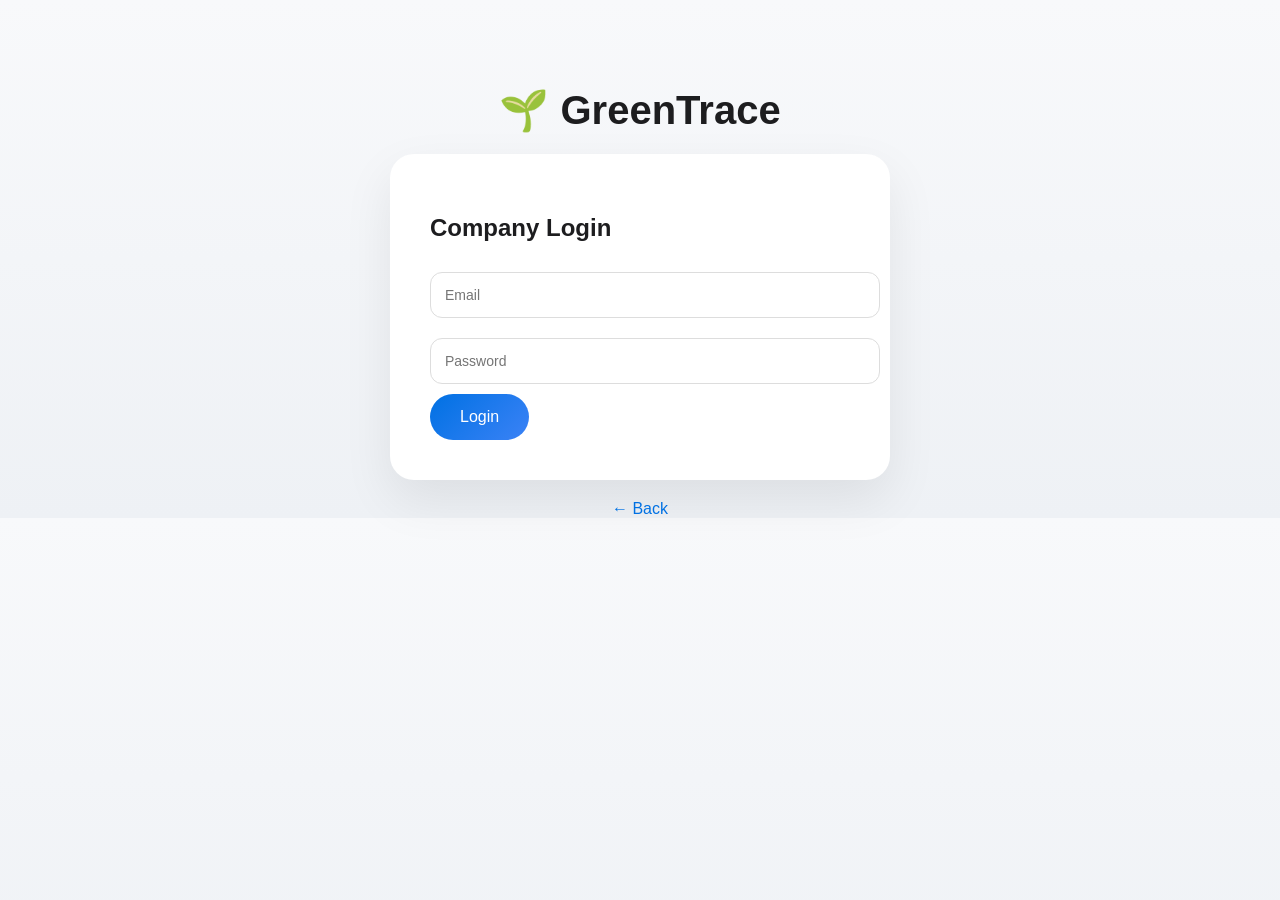
<file: greentrace-frontend/login.html>
<!DOCTYPE html>
<html>
<head>
<title>Login</title>
<link rel="stylesheet" href="css/styles.css">
</head>

<body>

<div class="page">

<h1 class="logo">🌱 GreenTrace</h1>

<div class="form-card">

<h2>Company Login</h2>

<form id="loginForm">

<input type="email" id="email" placeholder="Email" required>

<input type="password" id="password" placeholder="Password" required>

<button class="primary" type="submit">Login</button>

</form>

</div>

<a href="index.html" class="back">← Back</a>

</div>

<script src="js/auth.js"></script>

</body>
</html>
</file>
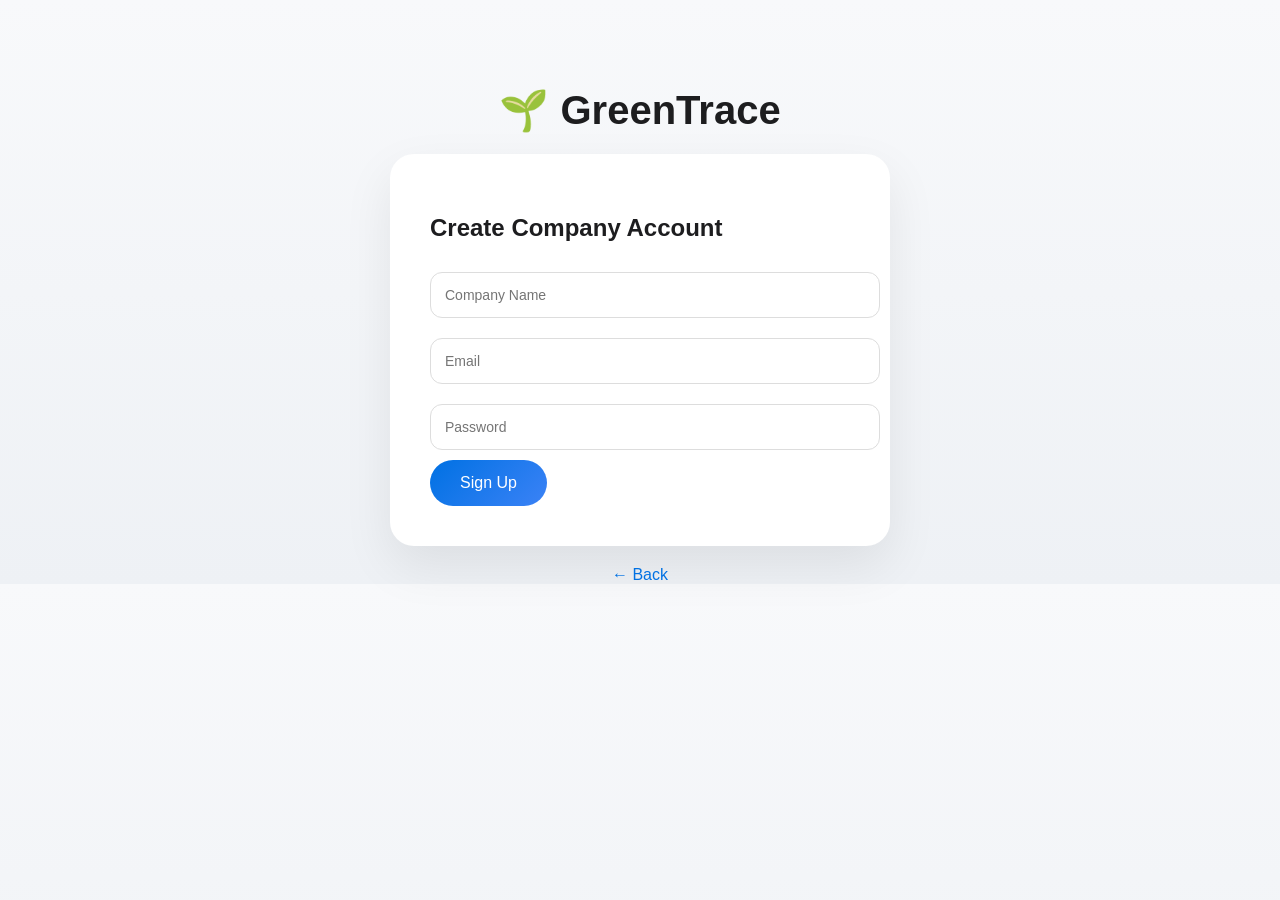
<file: greentrace-frontend/signup.html>
<!DOCTYPE html>
<html>
<head>
<title>Signup</title>
<link rel="stylesheet" href="css/styles.css">
</head>

<body>

<div class="page">

<h1 class="logo">🌱 GreenTrace</h1>

<div class="form-card">

<h2>Create Company Account</h2>

<form id="signupForm">

<input type="text" id="company" placeholder="Company Name" required>

<input type="email" id="email" placeholder="Email" required>

<input type="password" id="password" placeholder="Password" required>

<button class="primary" type="submit">Sign Up</button>

</form>

</div>

<a href="index.html" class="back">← Back</a>

</div>

<script src="js/auth.js"></script>

</body>
</html>
</file>
<file: greentrace-frontend/css/styles.css>
body{
font-family:-apple-system,BlinkMacSystemFont,"SF Pro Display",sans-serif;
margin:0;
background:linear-gradient(180deg,#f8f9fb,#eef1f5);
color:#1d1d1f;
}

/* ---------------------- */
/* HERO */
/* ---------------------- */

.hero{
display:flex;
align-items:center;
justify-content:space-between;
padding:80px 120px;
}

.hero-text h1{
font-size:60px;
margin-bottom:10px;
font-weight:700;
letter-spacing:-1px;
}

.hero-text p{
color:#6e6e73;
font-size:20px;
margin-bottom:30px;
}

.hero-image img{
width:280px;
filter:drop-shadow(0 25px 35px rgba(0,0,0,0.15));
}

/* ---------------------- */
/* BUTTONS */
/* ---------------------- */

button{
padding:14px 30px;
border-radius:30px;
border:none;
font-size:16px;
cursor:pointer;
margin-right:10px;
transition:all 0.25s ease;
font-weight:500;
}

button:hover{
transform:translateY(-3px);
box-shadow:0 12px 25px rgba(0,0,0,0.15);
}

.primary{
background:linear-gradient(135deg,#0071e3,#3b82f6);
color:white;
}

.secondary{
background:#e5e5ea;
}

/* ---------------------- */
/* FEATURES */
/* ---------------------- */

.features{
padding:80px 120px;
text-align:center;
}

.feature-grid{
margin-top:40px;
display:grid;
grid-template-columns:repeat(auto-fit,minmax(250px,1fr));
gap:25px;
}

.card{
background:white;
padding:30px;
border-radius:22px;
box-shadow:0 15px 40px rgba(0,0,0,0.08);
transition:0.3s;
}

.card:hover{
transform:translateY(-6px);
box-shadow:0 25px 55px rgba(0,0,0,0.12);
}

/* ---------------------- */
/* DASHBOARD HEADER */
/* ---------------------- */

.header{
display:flex;
justify-content:space-between;
align-items:center;
padding:40px 80px;
}

.submit-btn{
background:#34c759;
color:white;
padding:12px 24px;
border-radius:30px;
text-decoration:none;
font-weight:600;
transition:0.25s;
}

.submit-btn:hover{
transform:translateY(-2px);
box-shadow:0 10px 20px rgba(0,0,0,0.15);
}

/* ---------------------- */
/* STATS */
/* ---------------------- */

.stats{
padding:80px;
text-align:center;
}

.stats-grid{
display:flex;
justify-content:center;
gap:50px;
margin-top:30px;
}

.stat-card{
background:white;
padding:35px;
border-radius:20px;
width:170px;
box-shadow:0 12px 30px rgba(0,0,0,0.08);
transition:0.25s;
}

.stat-card h2{
font-size:42px;
color:#0071e3;
margin:0;
}

.stat-card p{
color:#6e6e73;
margin-top:8px;
}

.stat-card:hover{
transform:translateY(-5px);
box-shadow:0 25px 50px rgba(0,0,0,0.15);
}

/* ---------------------- */
/* CHART */
/* ---------------------- */

.chart-container{
width:650px;
margin:50px auto;
}

/* ---------------------- */
/* MAP */
/* ---------------------- */
#map{
height:420px;
margin:30px auto;
border-radius:20px;
overflow:hidden;
}

/* ---------------------- */
/* PROJECT CARDS */
/* ---------------------- */

.project-grid{
display:grid;
grid-template-columns:repeat(auto-fit,minmax(250px,1fr));
gap:25px;
padding:40px;
}

.project-card{
background:white;
padding:25px;
border-radius:18px;
box-shadow:0 10px 30px rgba(0,0,0,0.08);
transition:0.3s;
}

.project-card:hover{
transform:translateY(-6px);
box-shadow:0 25px 45px rgba(0,0,0,0.15);
}

/* ---------------------- */
/* LEADERBOARD */
/* ---------------------- */

.leaderboard{
width:500px;
margin:40px auto;
}

.leaderboard-item{
display:flex;
justify-content:space-between;
background:white;
padding:18px 22px;
margin:10px 0;
border-radius:16px;
box-shadow:0 10px 25px rgba(0,0,0,0.08);
font-weight:500;
transition:0.25s;
}

.leaderboard-item:hover{
transform:translateY(-3px);
box-shadow:0 20px 40px rgba(0,0,0,0.15);
}

/* ---------------------- */
/* FLOATING BUTTON */
/* ---------------------- */

.floating-submit{
position:fixed;
bottom:35px;
right:35px;
width:65px;
height:65px;
border-radius:50%;
background:#34c759;
color:white;
display:flex;
align-items:center;
justify-content:center;
font-size:28px;
text-decoration:none;
box-shadow:0 20px 40px rgba(0,0,0,0.2);
transition:0.25s;
}

.floating-submit:hover{
transform:scale(1.1);
}

/* ---------------------- */
/* SUBMIT PAGE */
/* ---------------------- */

.page{
display:flex;
flex-direction:column;
align-items:center;
padding-top:60px;
}

.logo{
font-size:40px;
margin-bottom:20px;
font-weight:700;
}

.form-card{
background:white;
padding:40px;
border-radius:24px;
box-shadow:0 20px 50px rgba(0,0,0,0.08);
width:420px;
transition:0.3s;
}

.form-card:hover{
box-shadow:0 35px 70px rgba(0,0,0,0.15);
}

.form-card input{
width:100%;
padding:14px;
margin:10px 0;
border-radius:12px;
border:1px solid #ddd;
font-size:14px;
}

.form-card input:focus{
outline:none;
border-color:#0071e3;
box-shadow:0 0 0 3px rgba(0,113,227,0.15);
}

/* Map in form */

.form-card #map{
width:100%;
height:220px;
margin-top:10px;
}

/* ---------------------- */
/* VERIFICATION */
/* ---------------------- */

.verification{
margin-top:20px;
text-align:center;
padding:20px;
border-radius:12px;
background:#f0fdf4;
}

.hidden{
display:none;
}

.satellite{
width:40px;
height:40px;
border-radius:50%;
background:#34c759;
margin:auto;
animation:pulse 1.5s infinite;
}

@keyframes pulse{
0%{transform:scale(1);opacity:1;}
50%{transform:scale(1.4);opacity:0.6;}
100%{transform:scale(1);opacity:1;}
}

/* ---------------------- */
/* BACK LINK */
/* ---------------------- */

.back{
margin-top:20px;
color:#0071e3;
text-decoration:none;
}

.back:hover{
opacity:0.7;
}
/* ---------------------- */
/* COMPANY IMPACT SECTION */
/* ---------------------- */

.section-title{
text-align:center;
font-size:26px;
font-weight:600;
margin-top:60px;
margin-bottom:20px;
}

/* ---------------------- */
/* CARBON WALLET */
/* ---------------------- */

.wallet-card{
background:white;
width:420px;
margin:40px auto;
padding:30px;
border-radius:20px;
box-shadow:0 15px 35px rgba(0,0,0,0.08);
transition:0.25s;
}

.wallet-card:hover{
transform:translateY(-4px);
box-shadow:0 25px 50px rgba(0,0,0,0.15);
}

.wallet-row{
display:flex;
justify-content:space-between;
margin:12px 0;
font-size:16px;
color:#1d1d1f;
}

.wallet-row strong{
color:#0071e3;
}

/* ---------------------- */
/* PROJECT STATUS BADGES */
/* ---------------------- */

.status{
display:inline-block;
margin-top:10px;
padding:6px 14px;
border-radius:14px;
font-size:12px;
font-weight:600;
}

.status.pending{
background:#fff4d6;
color:#c58a00;
}

.status.verified{
background:#e6f9ed;
color:#2ecc71;
}

.status.rejected{
background:#fdeaea;
color:#e74c3c;
}
#timelineModal img{
border-radius:10px;
box-shadow:0 10px 25px rgba(0,0,0,0.15);
}
.hero-image{
display:flex;
justify-content:center;
align-items:center;
flex:1;
}

#heroGlobe{
width:520px;
height:520px;
background:transparent;
}
.market-counter{
text-align:center;
margin:40px 0;
padding:20px;
}

.market-counter h1{
font-size:52px;
color:#2ecc71;
font-weight:bold;
}
.chart-container{
width:85%;
margin:40px auto;
height:350px;
background:white;
padding:25px;
border-radius:15px;
box-shadow:0 10px 25px rgba(0,0,0,0.08);
}

#carbonMarketChart{
width:100%;
height:300px !important;
}
</file>
